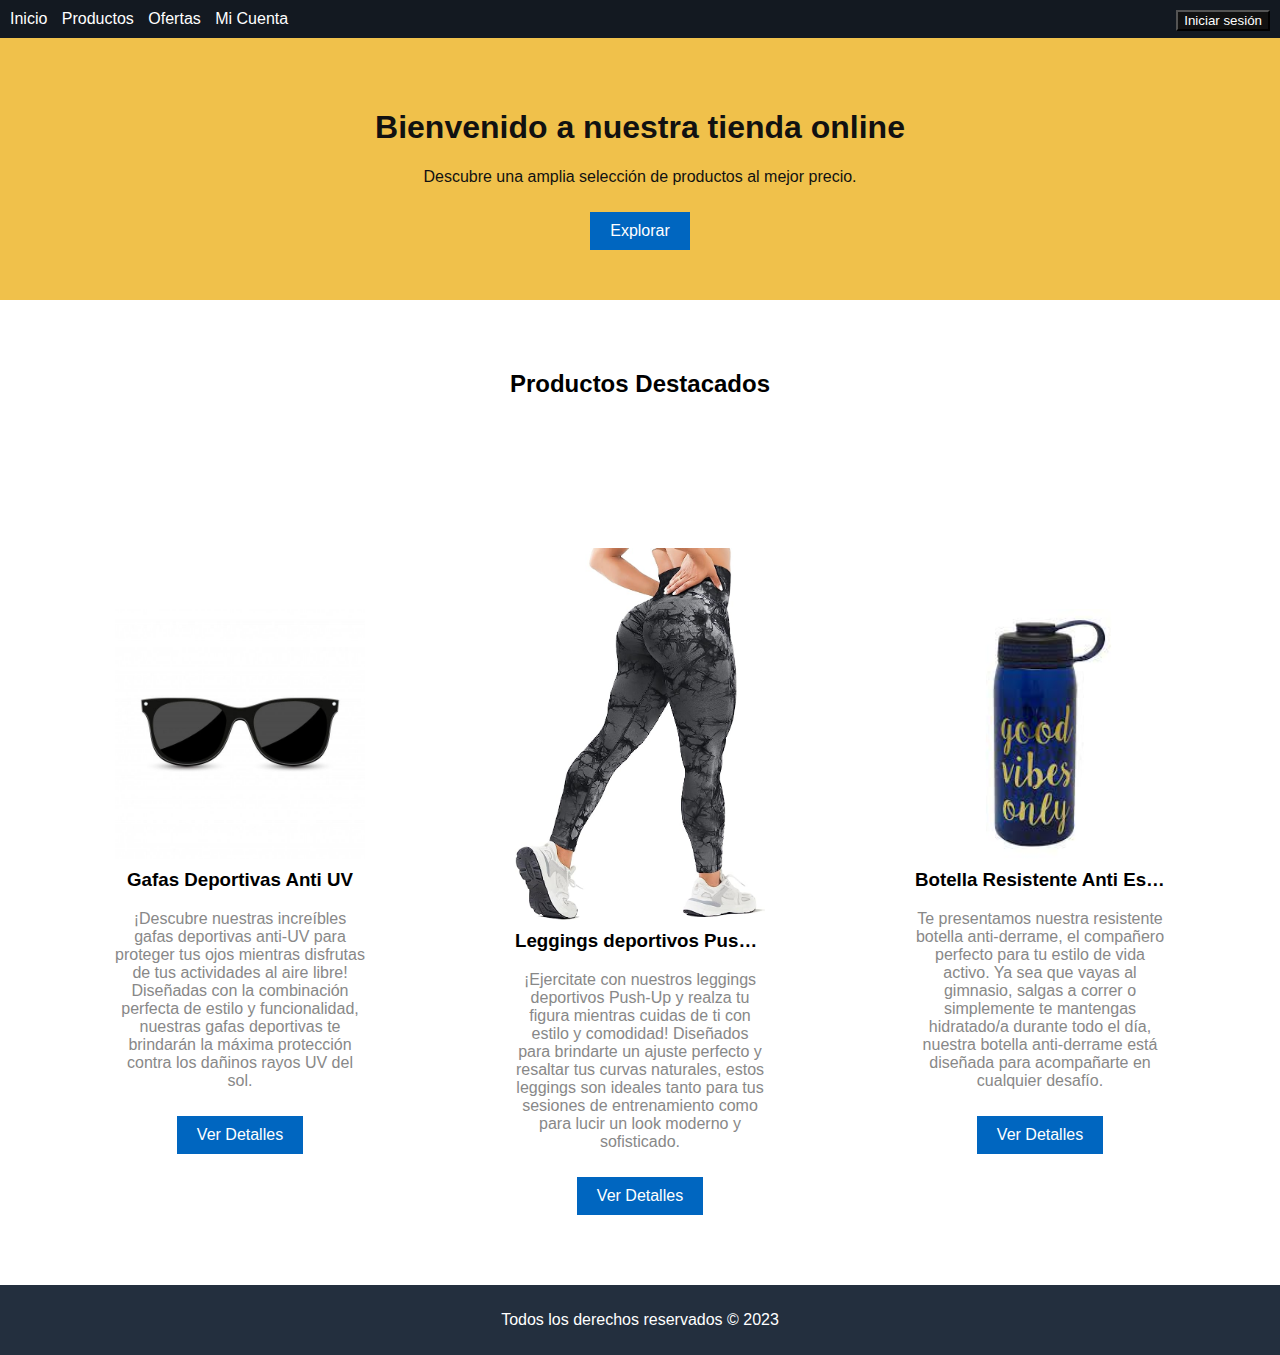
<file: index.html>
<!DOCTYPE html>
<html>
<head>
  <title>Tienda Online</title>
  <link rel="stylesheet" href="styles/main.css">
</head>

<body>
  <header>
    <nav>
      <ul>
        <li><a href="#">Inicio</a></li>
        <li><a href="#">Productos</a></li>
        <li><a href="#">Ofertas</a></li>
        <li><a href="#">Mi Cuenta</a></li>
        <li><button id="login-btn">Iniciar sesión</button></li>
      </ul>
    </nav>
  </header>
  <script src="main.js"></script>


  <section class="hero">
    <h1>Bienvenido a nuestra tienda online</h1>
    <p>Descubre una amplia selección de productos al mejor precio.</p>
    <a href="#" class="btn">Explorar</a>
  </section>

  <section class="destacados">
    <h2>Productos Destacados</h2>
  </section>

  <section class="products">
    <div class="product">
      <img src="images/gafas.jpg" alt="Gafas Deportivas Anti UV">
      <div class="product-info">
        <h3>Gafas Deportivas Anti UV</h3>
        <p>¡Descubre nuestras increíbles gafas deportivas anti-UV para proteger tus ojos mientras disfrutas de tus actividades al aire libre! Diseñadas con la combinación perfecta de estilo y funcionalidad, nuestras gafas deportivas te brindarán la máxima protección contra los dañinos rayos UV del sol.</p>
        <a href="#" class="btn">Ver Detalles</a>
      </div>
    </div>

    <div class="product">
      <img src="images/legging.jpg" alt="Leggings deportivos Push-Up">
      <div class="product-info">
        <h3>Leggings deportivos Push-Up</h3>
        <p>¡Ejercitate con nuestros leggings deportivos Push-Up y realza tu figura mientras cuidas de ti con estilo y comodidad! Diseñados para brindarte un ajuste perfecto y resaltar tus curvas naturales, estos leggings son ideales tanto para tus sesiones de entrenamiento como para lucir un look moderno y sofisticado.</p>
        <a href="#" class="btn">Ver Detalles</a>
      </div>
    </div>

    <div class="product">
      <img src="images/botella.jpg" alt="Botella Resistente Anti Escurrimiento">
      <div class="product-info">
        <h3>Botella Resistente Anti Escurrimiento</h3>
        <p>Te presentamos nuestra resistente botella anti-derrame, el compañero perfecto para tu estilo de vida activo. Ya sea que vayas al gimnasio, salgas a correr o simplemente te mantengas hidratado/a durante todo el día, nuestra botella anti-derrame está diseñada para acompañarte en cualquier desafío.</p>
        <a href="#" class="btn">Ver Detalles</a>
      </div>
    </div>
  </section>

  <footer>
    <p>Todos los derechos reservados &copy; 2023</p>
  </footer>
</body>
</html>
</file>
<file: styles/main.css>
/*selectores*/
#main {}

/*class*/
.contenedor {}

/*tag*/
section {}

body {
  font-family: 'Gill Sans', 'Gill Sans MT', Calibri, 'Trebuchet MS', sans-serif, sans-serif;
  margin: 0;
  padding: 0;
}

header {
  background-color: #131921;
  padding: 10px;
}

nav ul {
  list-style-type: none;
  margin: 0;
  padding: 0;
}

nav ul li {
  display: inline;
  margin-right: 10px;
}

nav ul li a {
  color: #fff;
  text-decoration: none;
}

#login-btn {
  color: #fff;
  background-color: #111; /* Match your existing button color */
  position: absolute;
  top: 10px; /* Adjust top padding as needed */
  right: 10px; /* Adjust right padding as needed */
}

.hero {
  background-color: #F0C14B;
  padding: 50px;
  text-align: center;
  color: #111;
}

.destacados {
  text-align: center;
  padding: 50px;
}

.destacados h2 {
  margin-bottom: 30px;
}

.products {
  padding: 50px;
  display: grid;
  grid-template-columns: repeat(auto-fit, minmax(250px, 1fr));
  grid-gap: 20px;
  justify-items: center;
  align-items: center;
  text-align: center;
}

.products h2 {
  text-align: center;
  margin-bottom: 30px;
}

.product {
  display: flex;
  flex-direction: column;
  align-items: center;
  text-align: center;
  margin: 20px;
}

.product img {
  width: 100%;
  max-width: 250px;
  height: auto;
  object-fit: cover;
}

.product-info {
  flex-grow: 1;
  max-width: 250px;
}

.product h3 {
  margin-top: 10px;
  overflow: hidden;
  text-overflow: ellipsis;
  white-space: nowrap;
}

.product p {
    color: #888;
    max-width: 250px;
    word-wrap: break-word;
}



footer {
  background-color: #232f3e;
  padding: 10px;
  color: #fff;
  text-align: center;
}

.btn {
  display: inline-block;
  background-color: #0066c0;
  color: #fff;
  padding: 10px 20px;
  text-decoration: none;
  margin-top: 10px;
  transition: background-color 0.3s; 
}

.btn:hover {
  background-color: #0088ff;
}
</file>
